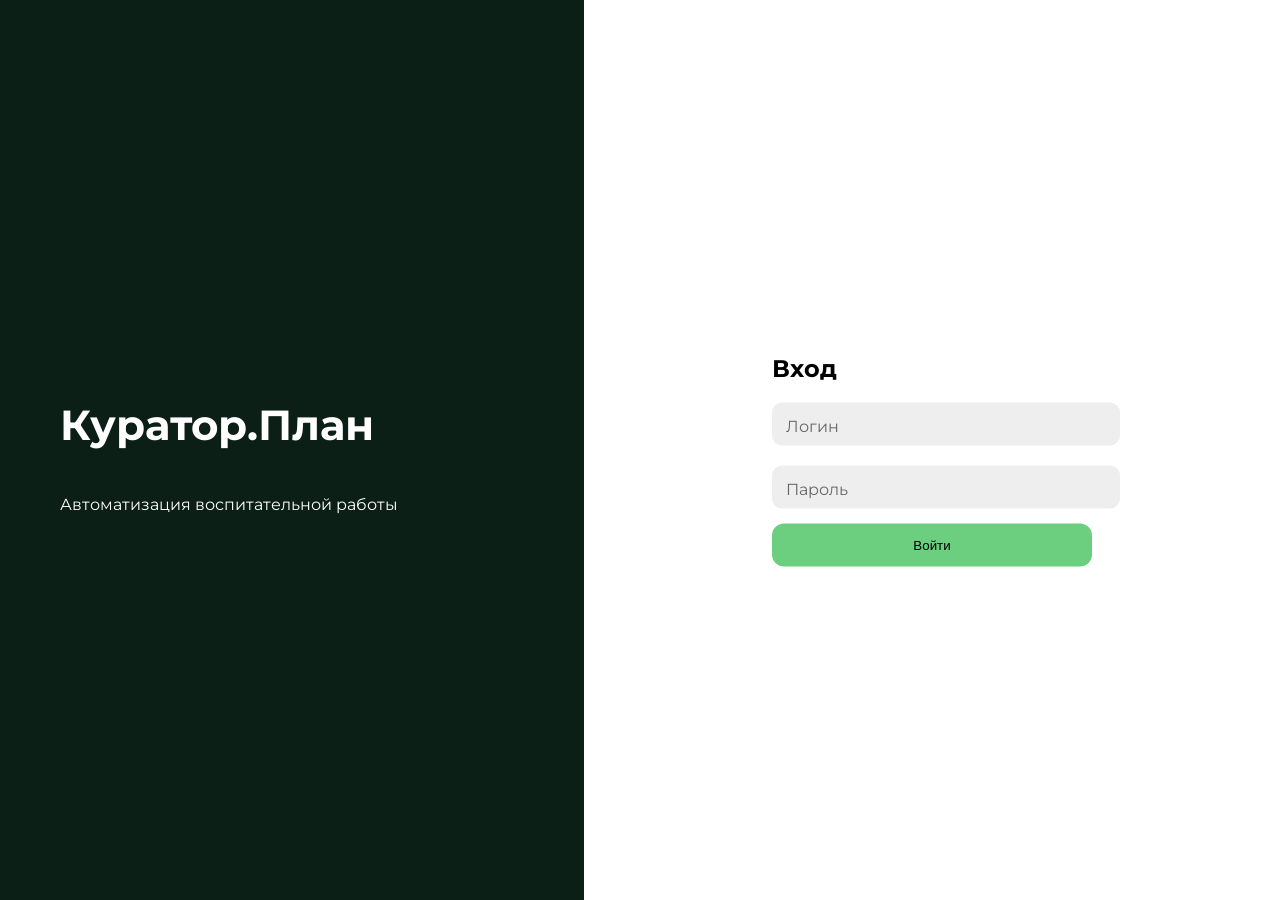
<file: patch1/templates/login.html>
<!DOCTYPE html>
<html>
<head>
    <meta charset="UTF-8">
    <title>Куратор.План — Вход</title>
    <link href="https://fonts.googleapis.com/css2?family=Montserrat:wght@300;500;700&display=swap" rel="stylesheet">
    <style>
        body{margin:0;font-family:Montserrat;overflow:hidden}
        .wrapper{display:flex;height:100vh}
        .left{width:40%;background:#0c1f16;color:#fff;padding:60px;display:flex;flex-direction:column;justify-content:center}
        .left h1{font-size:42px}
        .right{width:60%;position:relative}
        video{position:absolute;inset:0;width:100%;height:100%;object-fit:cover;filter:brightness(0.85)}
        .blur{position:absolute;inset:0;backdrop-filter:blur(0px);transition:.3s}
        .card{position:absolute;top:50%;left:50%;transform:translate(-50%,-50%);background:#fff;padding:30px;border-radius:20px;width:320px}
        .group{margin-top:20px;position:relative}
        input{width:100%;padding:14px;border:none;background:#eee;border-radius:10px}
        label{position:absolute;left:14px;top:14px;transition:.3s;color:#666}
        input:focus+label, input:not(:placeholder-shown)+label{top:-8px;font-size:12px;background:#fff;padding:0 5px}
        .btn{margin-top:15px;width:100%;padding:14px;border:none;background:#6bcf7f;border-radius:12px;cursor:pointer}
    </style>
</head>
<body>
<div class="wrapper">
    <div class="left">
        <h1>Куратор.План</h1>
        <p>Автоматизация воспитательной работы</p>
    </div>
    <div class="right">
        <video autoplay muted loop>
            <source src="video/forest.mp4" type="video/mp4">
        </video>
        <div class="blur" id="blur"></div>
        <div class="card">
            <h2>Вход</h2>
            <div class="group">
                <input id="login" placeholder=" ">
                <label>Логин</label>
            </div>
            <div class="group">
                <input id="password" type="password" placeholder=" ">
                <label>Пароль</label>
            </div>
            <button class="btn" onclick="login()">Войти</button>
        </div>
    </div>
</div>
<script>
const blur = document.getElementById('blur');
document.querySelectorAll('input').forEach(i => {
    i.addEventListener('focus', () => blur.style.backdropFilter = 'blur(20px)');
    i.addEventListener('blur', () => {
        setTimeout(() => {
            if (!document.activeElement || !document.activeElement.matches('input'))
                blur.style.backdropFilter = 'blur(0px)';
        }, 0);
    });
});
async function login() {
    const loginInput = document.getElementById('login');
    const passwordInput = document.getElementById('password');
    
    const login = loginInput.value.trim();
    const password = passwordInput.value;
    
    if (!login || !password) {
        alert('Заполните все поля');
        return;
    }
    
    try {
        const res = await fetch('api.php?action=login', {
            method: 'POST',
            headers: {
                'Content-Type': 'application/json'
            },
            body: JSON.stringify({ login, password })
        });
        
        const data = await res.json();
        
        if (data.token) {
            localStorage.setItem('token', data.token);
            window.location = 'dashboard.php';
        } else {
            alert('Ошибка входа: ' + (data.error || 'Неверные данные'));
        }
    } catch (e) {
        alert('Сервер недоступен: ' + e.message);
    }
}
</script>
</body>
</html>
</file>
